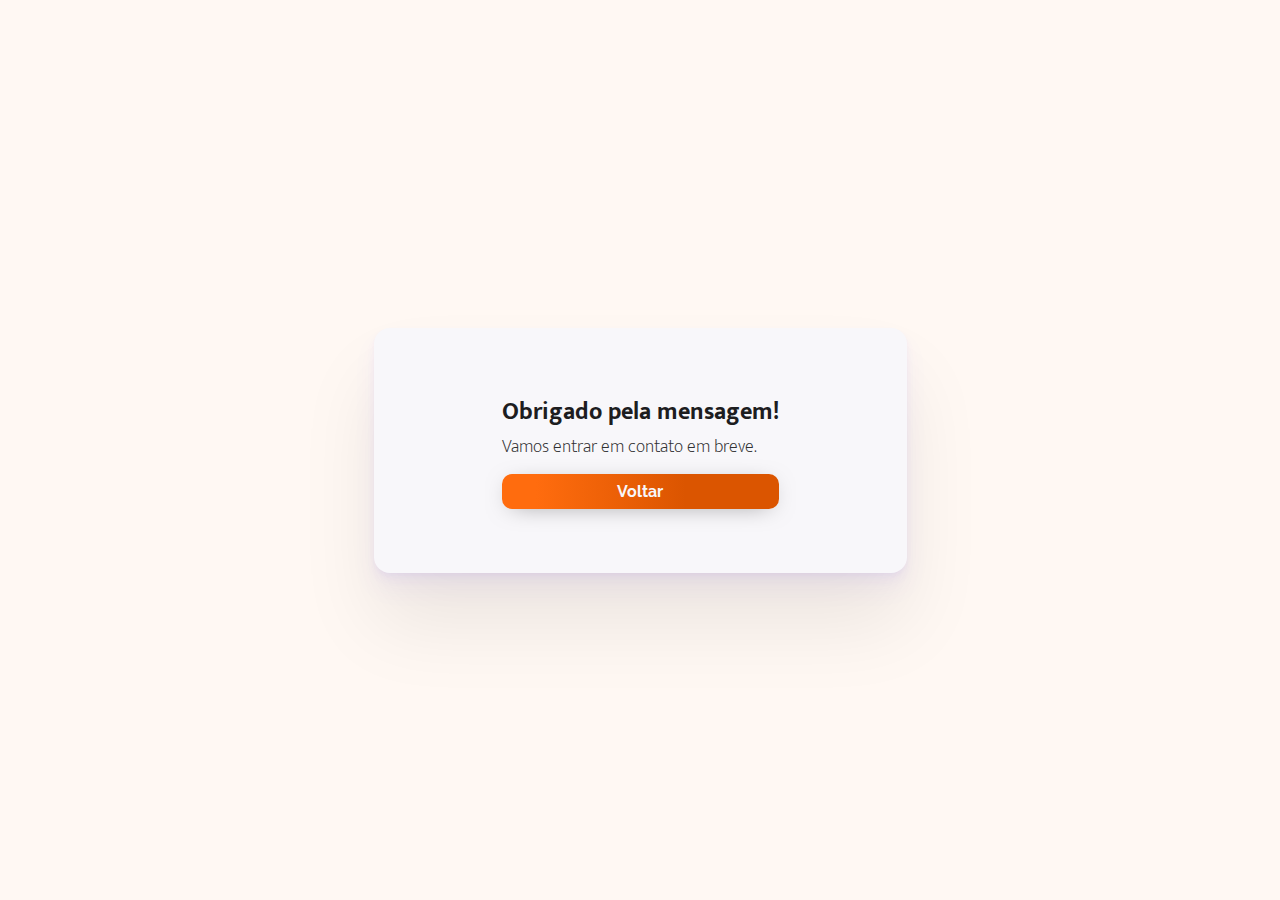
<file: success.html>
<!DOCTYPE html>
<html lang="pt-br">
<head>
    <meta charset="UTF-8">
    <meta http-equiv="X-UA-Compatible" content="IE=edge">
    <meta name="viewport" content="width=device-width, initial-scale=1.0">
    <title>Obrigado</title>
    <link rel="stylesheet" href="success.css" />
    <link rel="preconnect" href="https://fonts.gstatic.com" />
    <link
      href="https://fonts.googleapis.com/css2?family=Mukta&display=swap"
      rel="stylesheet"
    />
    <link rel="preconnect" href="https://fonts.gstatic.com" />

    <link
      href="https://fonts.googleapis.com/css2?family=Mukta:wght@400;500&family=Raleway&display=swap"
      rel="stylesheet"
    />
    <link rel="shortcut icon" href="/image/favicon.png" type="image/png" />
</head>
<body>
    <div class="card">
        <div class="header">
            <h1>Obrigado pela mensagem!</h1>
        </div>
        <div class="body">
            <h2>Vamos entrar em contato em breve.</h2>
            <p><a href="index.html" class="btn-back"><strong>Voltar</strong></a></p>
        </div>
    </div>
    
</body>
</html>
</file>
<file: success.css>
@charset "utf-8";
*{
    padding: 0;
    margin: 0;
    box-sizing: border-box;
}
h1 {
    font-family: 'Mukta', sans-serif;
    font-size: 24px;
    color: #1D1D1F;
}
h2{
    font-family: 'Mukta', sans-serif;
    font-size: 18px;
    color: #313133;
}
h3 {
    font-family: 'Raleway', sans-serif;
    font-size: 18px;
}
h5 {
	font-family: 'Poppins', sans-serif;
	/*transform: translate(-50%, -50%);*/
	font-size: 150px;
}
p, label {
    font-family: 'Raleway', sans-serif;
    font-size: 16px;
    color: #89898B;
}
a{
    font-family: 'Raleway', sans-serif;
}
li{
    font-family: 'Raleway', sans-serif;
}
body{
    width: 100%;
    height: 100vh;
    background-color: #FFF8F3;;
    display: flex;
    justify-content: center;
    align-items: center;
}

.card {
    padding: 64px 128px;
    background: #F8F7FA;
    /* shadow / shadow-1 */
    
    box-shadow: 0px 51px 80px rgba(0, 0, 0, 0.08), 0px 15.375px 24.1177px rgba(111, 87, 249, 0.0521271), 0px 6.38599px 10.0172px rgba(111, 87, 249, 0.04), 0px 2.30969px 3.62304px rgba(111, 87, 249, 0.0278729);
    border-radius: 16px;
}
.body h2 {
    margin-bottom: 12px;
    font-weight: 100;
}
.btn-back {
    display: flex;
    align-items: center;
    justify-content: center;

    color: #F8F7FA;
    padding: 8px 32px;
    text-decoration: none;

    background: linear-gradient(89.89deg, #FF6C0E 12.29%, #DB5500 66.22%);
    box-shadow: 0px 4px 25px -10px rgba(0, 0, 0, 0.5);
    border-radius: 10px;

    position: relative;
    transition: .7s ease-in-out;
}
.btn-back:hover {
    transform: scale(1.05);
}

@media (max-width: 1050px) {
    .card {
        padding: 32px 32px;
    }
}
</file>
